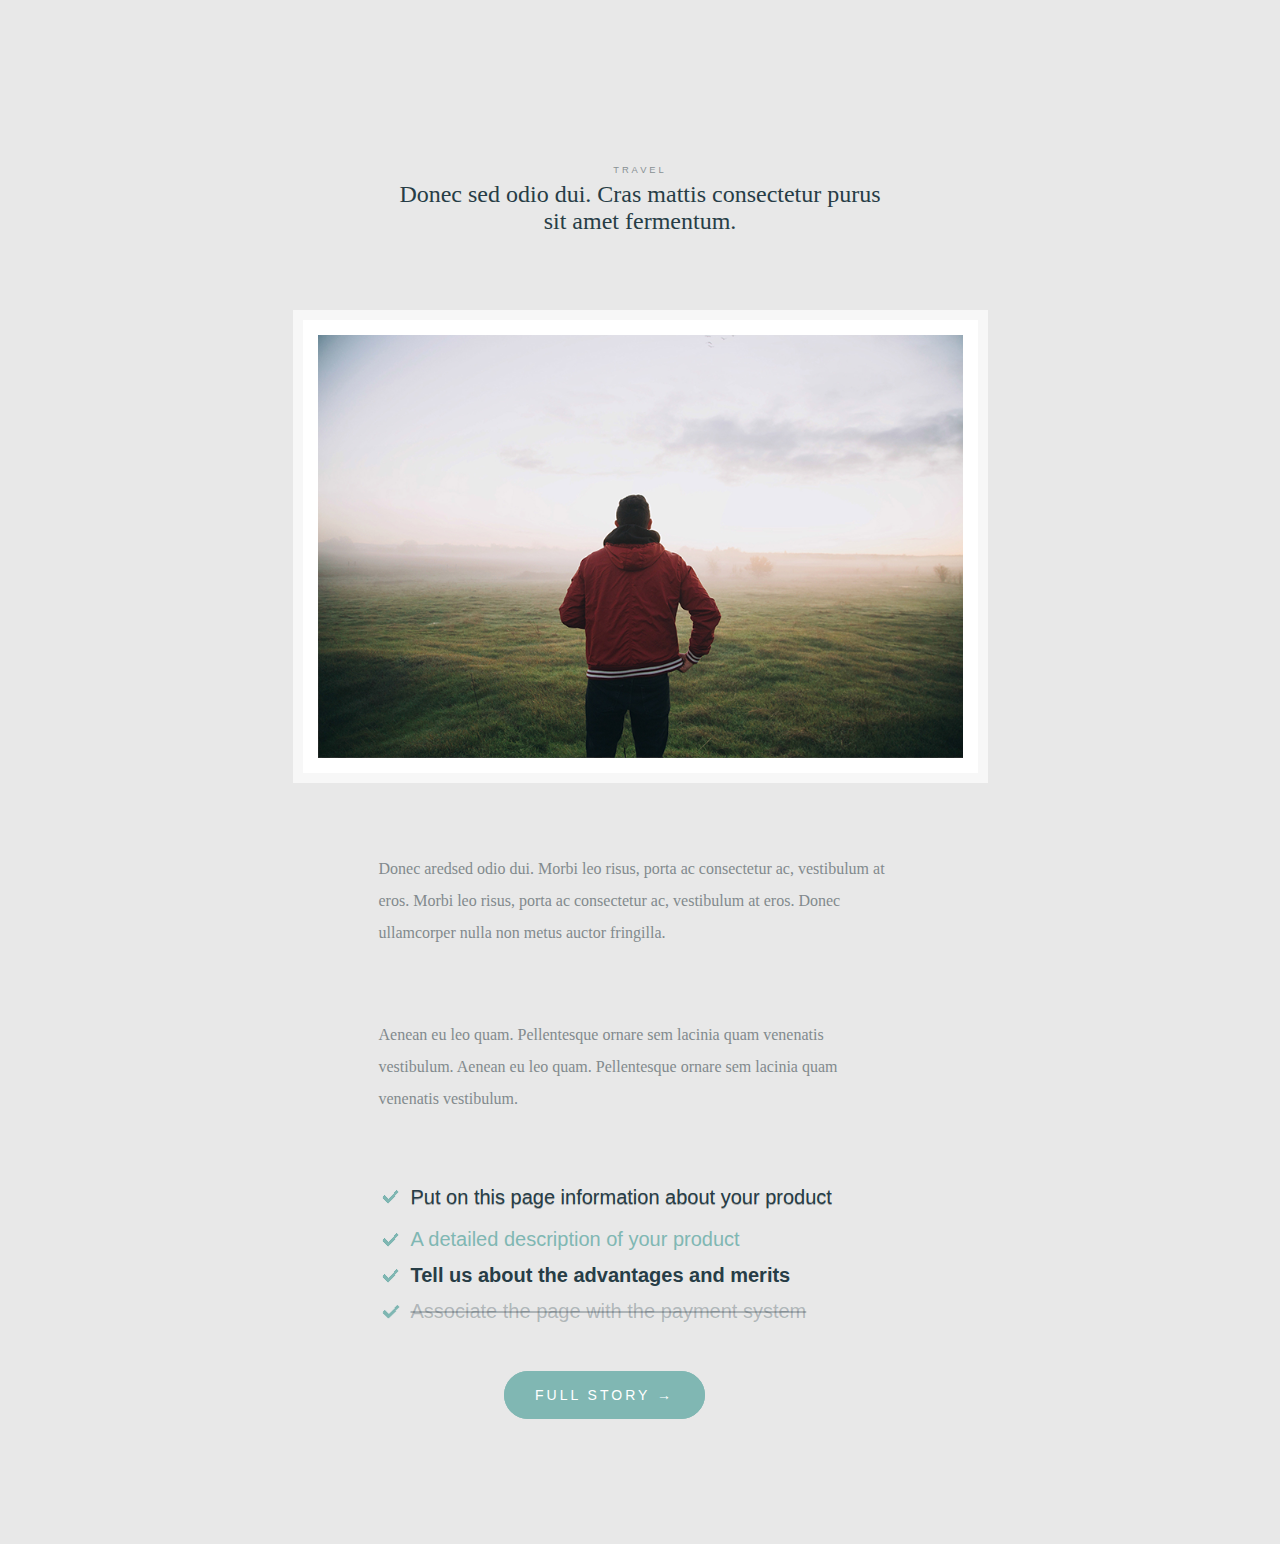
<file: index.html>
<!DOCTYPE html>
<html lang="en">
<head>
    <meta charset="UTF-8">
    <meta http-equiv="X-UA-Compatible" content="IE=edge">
    
    <link rel="stylesheet" href="css/style.css"><meta name="viewport" content="width=device-width, initial-scale=1.0">
    <title>Travel</title>
</head>
<body class="body">
    
     <div class="trav">
         <h1 class="tittle">
Travel
        </h1>
    </div>
    <div class="text__div">
        <h2 class="text">Donec sed odio dui. Cras mattis consectetur purus
             sit amet fermentum. </h2>
    </div>
    <div class="photo">
        <img class="img" src="/img/2.png" alt="men">
    </div>
    <div class="next">
        <h3 class="next__1">Donec aredsed odio dui. Morbi leo risus, porta ac consectetur ac, vestibulum at eros. Morbi leo risus, porta ac consectetur ac, vestibulum at eros. Donec ullamcorper nulla non metus auctor fringilla.</h3>
        <h4 class="next__2">
            Aenean eu leo quam. Pellentesque ornare sem lacinia quam venenatis vestibulum. Aenean eu leo quam. Pellentesque ornare sem lacinia quam venenatis vestibulum. 
        </h4>
    </div>
    <ul class="ul">
        <li class="li1">Put on this page information about your product</li>
        <li class="li2">A detailed description of your product</li>
        <li class="li3">Tell us about the advantages and merits</li>
        <li class="li4">Associate the page with the payment system</li>
        
    </ul>
    <div class="btn">
        <a class="btn__a" href="#">Full story →</a>
    </div>
</body>
</html>
</file>
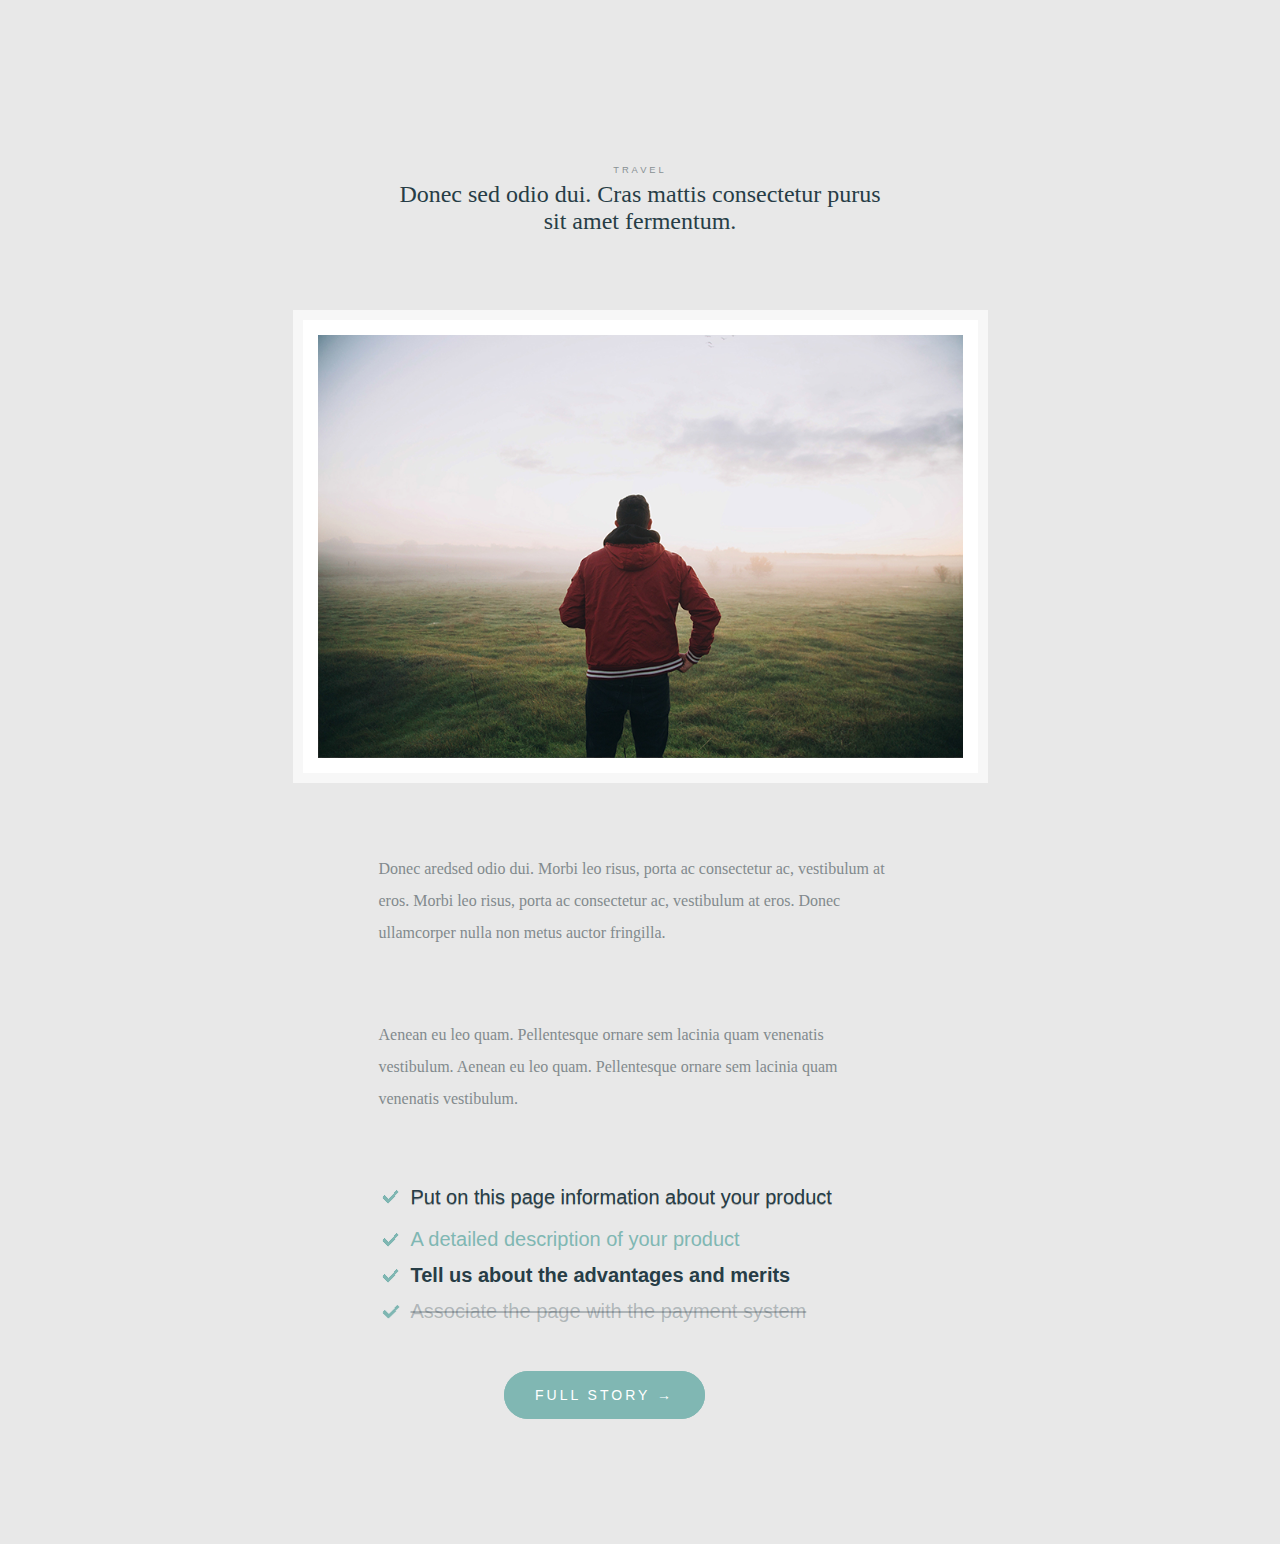
<file: myfirstproject/index.html>
<!DOCTYPE html>
<html lang="en">
<head>
    <meta charset="UTF-8">
    <meta http-equiv="X-UA-Compatible" content="IE=edge">
    
    <link rel="stylesheet" href="css/style.css"><meta name="viewport" content="width=device-width, initial-scale=1.0">
    <title>Document</title>
</head>
<body class="body">
    
     <div class="trav">
         <h1 class="tittle">
Travel
        </h1>
    </div>
    <div class="text__div">
        <h2 class="text">Donec sed odio dui. Cras mattis consectetur purus
             sit amet fermentum. </h2>
    </div>
    <div class="photo">
        <img class="img" src="/img/2.png" alt="men">
    </div>
    <div class="next">
        <h3 class="next__1">Donec aredsed odio dui. Morbi leo risus, porta ac consectetur ac, vestibulum at eros. Morbi leo risus, porta ac consectetur ac, vestibulum at eros. Donec ullamcorper nulla non metus auctor fringilla.</h3>
        <h4 class="next__2">
            Aenean eu leo quam. Pellentesque ornare sem lacinia quam venenatis vestibulum. Aenean eu leo quam. Pellentesque ornare sem lacinia quam venenatis vestibulum. 
        </h4>
    </div>
    <ul class="ul">
        <li class="li1">Put on this page information about your product</li>
        <li class="li2">A detailed description of your product</li>
        <li class="li3">Tell us about the advantages and merits</li>
        <li class="li4">Associate the page with the payment system</li>
        
    </ul>
    <div class="btn">
        <a class="btn__a" href="#">Full story →</a>
    </div>
</body>
</html>
</file>
<file: css/style.css>
.body {
    background: #e8e8e8;
}

.tittle {
    text-transform: uppercase;
    font-family: Arial, Helvetica, sans-serif;
    font-size: 7pt;
    text-align: center;
    margin-top: 165px;
    font-weight: 400;
    color: #899194;
    letter-spacing: 3px;
}
.text__div {
    max-width: 725px;
    margin: auto;
}

.text {
    max-width: 500px;
    font-family: 'Times New Roman', Times, serif;
    font-weight: 400;
    font-size: 18pt;
    text-align: center;
    color: #273d46;
    margin: auto;
    margin-bottom: 75px;
}

.photo {
    
    
}

.img {
    padding: 15px;
    border: 1px solid #fff;
    display: block;
    margin: auto;
    background-color: #fff;
    border: 10px solid #f7f7f7;
}

.next {
    max-width: 743px;
    margin-top: 97px;
    margin: auto;
}

.next__1 {
    margin: 70px 110px 0 110px;
    font-family: 'Times New Roman', Times, serif;
    font-weight: 400;
    font-size: 12pt;
    color: #828a8d;
    max-width: 746px;
    max-height: 105px;
    line-height: 32px;
}
.next__2 {
    margin: 70px 110px 64px 110px;
    font-family: 'Times New Roman', Times, serif;
    font-weight: 400;
    font-size: 12pt;
    color: #828a8d;
    max-width: 690px;
    max-height: 100px; 
    line-height: 32px; 
}

.ul {
    max-width: 743px;
    margin-top: 97px;
    margin: auto;
}

.li1 {
   padding:0 0 0 30px;
    background: url(/img/icon.png) left no-repeat;
    list-style-type: none;
    margin: 0 0 13px 92px;
    
    font-weight: 400;
    
    
        font-size: 20px;
        font-family: "Arial";
        color: rgb(39, 61, 70);
        line-height: 1.8;
        
        text-shadow: 0px 1px 0px rgba(0, 0, 0, 0.3);
        
      
      
}

.li2 {
    padding:0 0 0 30px;
     background: url(/img/icon.png) left no-repeat;
     list-style-type: none;
     margin: 0 0 13px 92px;
     
     font-weight: inherit;
     
     font-size: 20px;
     font-family: "Arial";
     color: rgb(128, 183, 179);
     
    }

 .li3 {
    padding:0 0 0 30px;
     background: url(/img/icon.png) left no-repeat;
     list-style-type: none;
     margin: 0 0 13px 92px;
     
     font-weight: 550;
     
        font-size: 20px;
        font-family: "Arial";
        color: rgb(39, 61, 70);
        
      
      
    }

 .li4 {
    margin: 0 0 63px 92px;
    font-family: Arial, Helvetica, sans-serif;
    font-weight: 400;
    
    padding:0 0 0 30px;
     background: url(/img/icon.png) left no-repeat;
     list-style-type: none;
     
        font-size: 20px;
        
        color: rgba(39, 61, 70, 0.302);
        text-decoration: line-through;
      
      
      
    }
   
    .btn {
      margin-bottom: 140px;  
        
    }
  
    .btn__a {
        padding: 15px 30px;
        border: 1px solid #80b7b3;
        border-radius: 30px;
        text-align: center;
        margin: 0 0 0 496px ;
        font-size: 14px;
        font-family: "Arial";
        color: rgb(255, 255, 255);
        text-transform: uppercase;
        background-color: #80b7b3;
        text-decoration: none;
        transition: background .1s linear, color .2s linear;
        letter-spacing: 3px;

    }
    
      
    .btn__a:hover {
        background-color: #fff;
        color: #80b7b3;
     
    }
</file>
<file: myfirstproject/css/style.css>
.body {
    background: #e8e8e8;
}

.tittle {
    text-transform: uppercase;
    font-family: Arial, Helvetica, sans-serif;
    font-size: 7pt;
    text-align: center;
    margin-top: 165px;
    font-weight: 400;
    color: #899194;
    letter-spacing: 3px;
}
.text__div {
    max-width: 725px;
    margin: auto;
}

.text {
    max-width: 500px;
    font-family: 'Times New Roman', Times, serif;
    font-weight: 400;
    font-size: 18pt;
    text-align: center;
    color: #273d46;
    margin: auto;
    margin-bottom: 75px;
}

.photo {
    
    
}

.img {
    padding: 15px;
    border: 1px solid #fff;
    display: block;
    margin: auto;
    background-color: #fff;
    border: 10px solid #f7f7f7;
}

.next {
    max-width: 743px;
    margin-top: 97px;
    margin: auto;
}

.next__1 {
    margin: 70px 110px 0 110px;
    font-family: 'Times New Roman', Times, serif;
    font-weight: 400;
    font-size: 12pt;
    color: #828a8d;
    max-width: 746px;
    max-height: 105px;
    line-height: 32px;
}
.next__2 {
    margin: 70px 110px 64px 110px;
    font-family: 'Times New Roman', Times, serif;
    font-weight: 400;
    font-size: 12pt;
    color: #828a8d;
    max-width: 690px;
    max-height: 100px; 
    line-height: 32px; 
}

.ul {
    max-width: 743px;
    margin-top: 97px;
    margin: auto;
}

.li1 {
   padding:0 0 0 30px;
    background: url(/img/icon.png) left no-repeat;
    list-style-type: none;
    margin: 0 0 13px 92px;
    
    font-weight: 400;
    
    
        font-size: 20px;
        font-family: "Arial";
        color: rgb(39, 61, 70);
        line-height: 1.8;
        
        text-shadow: 0px 1px 0px rgba(0, 0, 0, 0.3);
        
      
      
}

.li2 {
    padding:0 0 0 30px;
     background: url(/img/icon.png) left no-repeat;
     list-style-type: none;
     margin: 0 0 13px 92px;
     
     font-weight: inherit;
     
     font-size: 20px;
     font-family: "Arial";
     color: rgb(128, 183, 179);
     
    }

 .li3 {
    padding:0 0 0 30px;
     background: url(/img/icon.png) left no-repeat;
     list-style-type: none;
     margin: 0 0 13px 92px;
     
     font-weight: 550;
     
        font-size: 20px;
        font-family: "Arial";
        color: rgb(39, 61, 70);
        
      
      
    }

 .li4 {
    margin: 0 0 63px 92px;
    font-family: Arial, Helvetica, sans-serif;
    font-weight: 400;
    
    padding:0 0 0 30px;
     background: url(/img/icon.png) left no-repeat;
     list-style-type: none;
     
        font-size: 20px;
        
        color: rgba(39, 61, 70, 0.302);
        text-decoration: line-through;
      
      
      
    }
   
    .btn {
      margin-bottom: 140px;  
        
    }
  
    .btn__a {
        padding: 15px 30px;
        border: 1px solid #80b7b3;
        border-radius: 30px;
        text-align: center;
        margin: 0 0 0 496px ;
        font-size: 14px;
        font-family: "Arial";
        color: rgb(255, 255, 255);
        text-transform: uppercase;
        background-color: #80b7b3;
        text-decoration: none;
        transition: background .1s linear, color .2s linear;
        letter-spacing: 3px;

    }
    
      
    .btn__a:hover {
        background-color: #fff;
        color: #80b7b3;
     
    }
</file>
